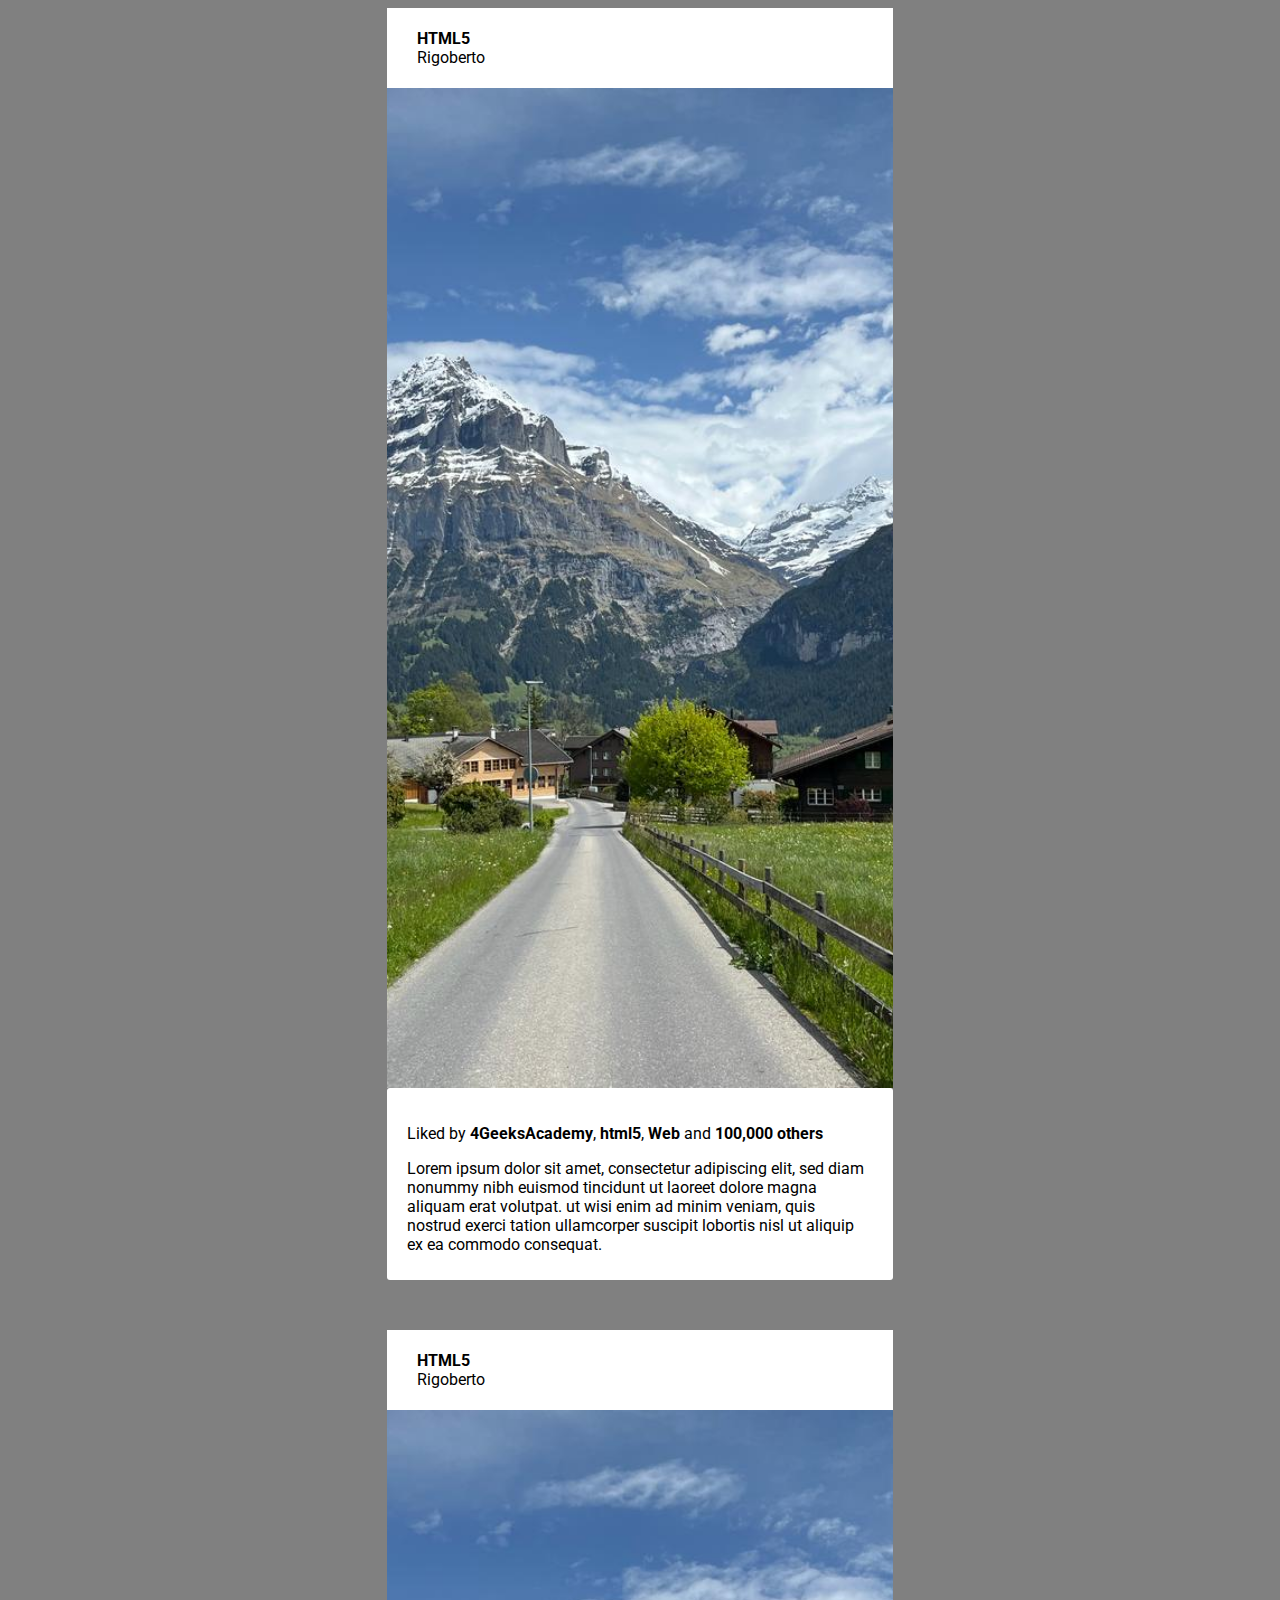
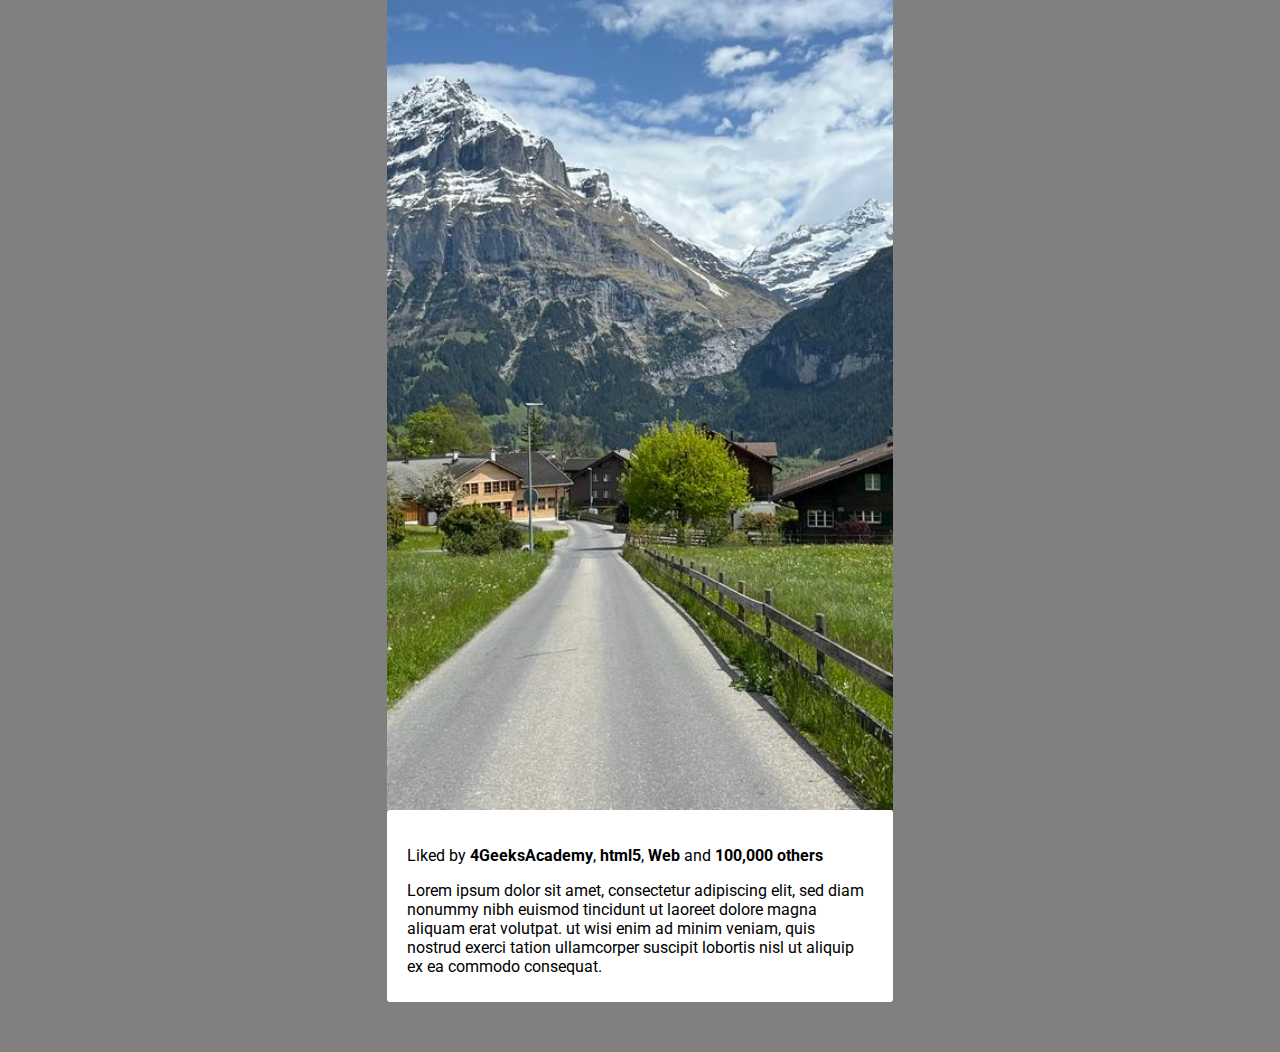
<file: index.html>
<!DOCTYPE html>
<html lang="en">

<head>
    <meta charset="UTF-8">
    <meta name="viewport" content="width=device-width, initial-scale=1.0">
    <title>Instagram Post Berta Ruiz</title>
    <link rel="stylesheet" href="styles.css">
    <link rel="preconnect" href="https://fonts.googleapis.com">
    <link rel="preconnect" href="https://fonts.gstatic.com" crossorigin>
    <link href="https://fonts.googleapis.com/css2?family=Roboto:wght@100;400&display=swap" rel="stylesheet">
    <link rel="stylesheet" href="https://cdnjs.cloudflare.com/ajax/libs/font-awesome/6.4.0/css/all.min.css"
        integrity="sha512-iecdLmaskl7CVkqkXNQ/ZH/XLlvWZOJyj7Yy7tcenmpD1ypASozpmT/E0iPtmFIB46ZmdtAc9eNBvH0H/ZpiBw=="
        crossorigin="anonymous" referrerpolicy="no-referrer" />
</head>

<body>
    <div class="publication">
        <div class="heading">
            <div class="logo">
                <i class="fa-brands fa-html5"></i>
            </div>
            <div class="name">
                <p class="title">
                    <b>HTML5</b><br>Rigoberto
                </p>
            </div>
            <div class="dots" id="dots">
                <i class="fa-solid fa-ellipsis-vertical"></i>
            </div>

        </div>
        <div class="picture">
            <img src="landscape.jpg">
        </div>
        <div class="bottom">
            <div class="icons">
                <i class="fa-regular fa-heart"></i>
                <i class="fa-regular fa-comment"></i>
                <i class="fa-regular fa-paper-plane"></i>
                <i class="fa-regular fa-bookmark"></i>
            </div>
            <div class="people">
                <p>Liked by <b>4GeeksAcademy</b>, <b>html5</b>, <b>Web</b> and <b>100,000 others</b></p>
                <p>Lorem ipsum dolor sit amet, consectetur adipiscing elit, sed diam nonummy nibh euismod tincidunt ut
                    laoreet dolore magna aliquam erat volutpat. ut wisi enim ad minim veniam, quis nostrud exerci tation
                    ullamcorper suscipit lobortis nisl ut aliquip ex ea commodo consequat.</p>
            </div>
        </div>
    </div>

    <div class="publication">
        <div class="heading">
            <div class="logo">
                <i class="fa-brands fa-html5"></i>
            </div>
            <div class="name">
                <p class="title">
                    <b>HTML5</b><br>Rigoberto
                </p>
            </div>
            <div class="dots" id="dots">
                <i class="fa-solid fa-ellipsis-vertical"></i>
            </div>

        </div>
        <div class="picture">
            <img src="landscape.jpg">
        </div>
        <div class="bottom">
            <div class="icons">
                <i class="fa-regular fa-heart"></i>
                <i class="fa-regular fa-comment"></i>
                <i class="fa-regular fa-paper-plane"></i>
                <i class="fa-regular fa-bookmark"></i>
            </div>
            <div class="people">
                <p>Liked by <b>4GeeksAcademy</b>, <b>html5</b>, <b>Web</b> and <b>100,000 others</b></p>
                <p>Lorem ipsum dolor sit amet, consectetur adipiscing elit, sed diam nonummy nibh euismod tincidunt ut
                    laoreet dolore magna aliquam erat volutpat. ut wisi enim ad minim veniam, quis nostrud exerci tation
                    ullamcorper suscipit lobortis nisl ut aliquip ex ea commodo consequat.</p>
            </div>
        </div>
    </div>
</body>

</html>
</file>
<file: styles.css>
body{
    background-color: rgba(0, 0, 0, 0.498);
    overflow: scroll;
    font-family: 'Roboto', sans-serif;
}


.publication{
    margin-bottom: 50px;

}
.heading{
    /* outline: 2px solid black; */
    margin: auto;
	display: flex;
    flex-direction: row;
	/* justify-content: center; */
	height: 100%;
	background-color: white;
	/* border-radius: 3px; */
    width: 40%;
	position: center;
}

.picture {
    /* outline: 2px solid black; */
    margin: 0px 50px 0px 50px;
    border-radius: 3px;
    display: flex;
    justify-content: center;
    background: white;
    width: 40%;
    height: 1000px;
    position: relative;
    margin: auto;
  }
  
.heading i {
    font-size: 40px;
    /* color: hotpink; */
    /* font-size: large; */
    padding-top: 17px;
    vertical-align: middle;
    margin-left: 15px;
    /* margin-right: 5px; */

    }

.title{
    margin-right: auto;
}
/* i .fa-ellipsis-vertical{
    font-size: 40px;
    padding-top: 10px;
    vertical-align: middle;
    margin-left: auto;

} */
  img {
    display: block;
    margin: 0 auto;
    width:100%;
    height:100%;
    object-fit:cover;
  }
  

.dots#dots{
    margin-left: auto;
    margin-right: 20px;

}

.heading div{
    /* outline: 2px solid black; */
    margin: 5px;
    align-items: center;
}


.material-symbols-outlined{
    position: relative;
    top: 1px; 
}


.bottom{
    /* outline: 2px solid black; */
    margin-left:auto;
    margin-right:auto;
	display: flex;
    flex-direction: column;
	justify-content: center;
	height: 100%;
	background-color: white;
	border-radius: 3px;
    width: 40%;
	position: center;
    
}

.icons{
    /* outline:2px solid black; */
    display: flex;
    flex-direction: row;
    padding: 15px 15px 5px 15px;
    justify-content: space-between;
}



.people{
    /* outline:2px solid black; */
    padding: 20px;
    padding: 0px 20px 10px 20px;
}

.description{
    /* outline:2px solid black; */
    padding: 10px;
}

.fa-bookmark{
    margin-left: auto;
}

.fa-heart{
    margin-left: 5px;
}

.icons i{
    font-size: 40px;
    margin-right:5px;
}
</file>
